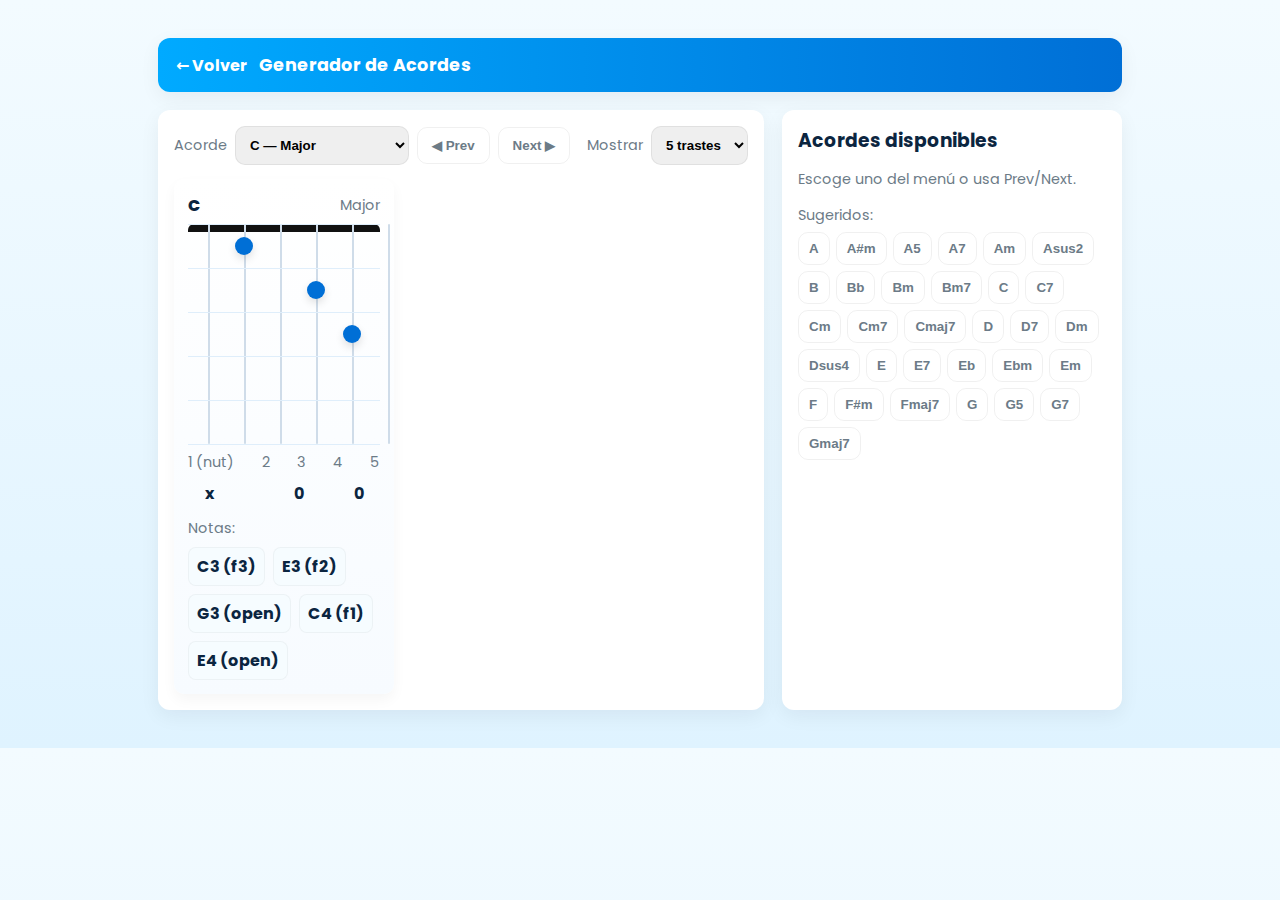
<file: acordes.html>
<!DOCTYPE html>
<html lang="es">
<head>
  <meta charset="utf-8" />
  <meta name="viewport" content="width=device-width,initial-scale=1" />
  <title>Generador de Acordes — NotaClave</title>
  <link href="https://fonts.googleapis.com/css2?family=Poppins:wght@400;600;700&display=swap" rel="stylesheet">
  <style>
    :root{
      --bg1:#f3fbff; --bg2:#dff3ff;
      --accent:#00aaff; --accent2:#006fd6;
      --card:#ffffff; --muted:#6c7b87;
      --dot:#0b2540; --dot-accent:#006fd6;
      --radius:12px; --shadow:0 6px 20px rgba(16,24,40,0.06);
      --fret-height:44px;
    }
    *{box-sizing:border-box}
    body{margin:0;font-family:'Poppins',system-ui,-apple-system,Segoe UI,Roboto,"Helvetica Neue",Arial;background:linear-gradient(180deg,var(--bg1),var(--bg2));color:#0b2540}
    .wrap{max-width:1000px;margin:20px auto;padding:18px}
    header{display:flex;align-items:center;justify-content:space-between;background:linear-gradient(90deg,var(--accent),var(--accent2));padding:14px 18px;border-radius:var(--radius);color:#fff;box-shadow:var(--shadow)}
    header a{color:#fff;text-decoration:none;font-weight:600}
    header h1{margin:0;font-size:1.1rem}
    main{display:grid;grid-template-columns:1fr 340px;gap:18px;margin-top:18px}
    @media(max-width:920px){main{grid-template-columns:1fr}}
    .panel{background:var(--card);padding:16px;border-radius:12px;box-shadow:var(--shadow)}
    .controls{display:flex;gap:8px;flex-wrap:wrap;align-items:center}
    select,input{padding:10px;border-radius:10px;border:1px solid rgba(0,0,0,0.06);font-weight:600}
    .btn{background:linear-gradient(90deg,var(--accent),var(--accent2));color:#fff;border:0;padding:10px 14px;border-radius:10px;cursor:pointer;font-weight:700}
    .btn.ghost{background:transparent;color:var(--muted);border:1px solid rgba(0,0,0,0.06)}
    .muted{color:var(--muted)}
    .diagram-wrap{display:flex;gap:20px;align-items:flex-start;flex-wrap:wrap}
    .diagram{
      position:relative;
      width:220px;
      padding:14px;
      border-radius:10px;
      background:linear-gradient(180deg,#fff,#f7fbff);
      box-shadow:0 6px 14px rgba(0,0,0,0.04);
    }
    .strings{
      position:relative;
      width:100%;
      height: calc(var(--fret-height) * 5); /* show 5 frets by default */
      display:block;
      margin-top:6px;
    }
    /* vertical string lines - we will draw 6 columns */
    .string-line{
      position:absolute;top:0;bottom:0;
      width:2px;background:#cfdce9;border-radius:2px;
      transform-origin:center;
    }
    /* fret horizontal lines */
    .fret-line{
      position:absolute;left:0;right:0;height:1px;background:#dfeefb;
    }
    .nut{
      position:absolute;left:0;right:0;height:8px;background:#111;top:0;border-top-left-radius:6px;border-top-right-radius:6px;
    }
    .fret-labels{display:flex;gap:8px;justify-content:space-between;margin-top:8px;font-size:0.9rem;color:var(--muted)}
    .marker{
      position:absolute;width:18px;height:18px;border-radius:50%;background:var(--dot-accent);display:flex;align-items:center;justify-content:center;color:#fff;font-weight:700;font-size:11px;
      transform:translate(-50%,-50%);
      box-shadow:0 4px 8px rgba(0,0,0,0.12);
    }
    .open-muted{
      display:flex;gap:12px;justify-content:center;margin-top:8px;font-weight:700;
    }
    .open-muted div{min-width:18px;text-align:center}
    .barre{
      position:absolute;height:18px;border-radius:12px;background:var(--dot-accent);left:0;right:0;transform:translateY(-50%);box-shadow:0 4px 8px rgba(0,0,0,0.12);
    }
    .meta{margin-top:12px;display:flex;flex-direction:column;gap:8px}
    .notes{display:flex;gap:8px;flex-wrap:wrap}
    .note-pill{background:#f6fcff;border:1px solid rgba(0,0,0,0.04);padding:6px 8px;border-radius:8px;font-weight:700}
    .chooser{display:flex;gap:8px;align-items:center;flex-wrap:wrap}
    .small{font-size:0.9rem;color:var(--muted)}
    /* small helpers */
    .inline{display:inline-block}
  </style>
</head>
<body>
  <div class="wrap">
    <header>
      <div style="display:flex;gap:12px;align-items:center">
        <a href="herramientas.html" title="Volver" style="color:inherit;text-decoration:none;font-weight:700;display:inline-flex;align-items:center;gap:8px">
          ← Volver
        </a>
        <h1>Generador de Acordes</h1>
      </div>
    </header>

    <main>
      <section class="panel" aria-label="Generador de acordes">
        <div style="display:flex;justify-content:space-between;align-items:center;gap:12px">
          <div class="chooser">
            <label for="chordSelect" class="small">Acorde</label>
            <select id="chordSelect" aria-label="Seleccionar acorde"></select>
            <button id="prevBtn" class="btn ghost">◀ Prev</button>
            <button id="nextBtn" class="btn ghost">Next ▶</button>
          </div>

          <div class="controls">
            <label class="small muted">Mostrar</label>
            <select id="showFrets" title="Número de trastes a mostrar">
              <option value="5">5 trastes</option>
              <option value="6">6 trastes</option>
              <option value="7">7 trastes</option>
            </select>
          </div>
        </div>

        <div class="diagram-wrap" style="margin-top:14px">
          <div class="diagram" id="diagram" role="img" aria-label="Diagrama de acorde">
            <div style="display:flex;justify-content:space-between;align-items:center">
              <div style="font-weight:800" id="chordTitle">—</div>
              <div class="small" id="chordType">—</div>
            </div>

            <div class="strings" id="stringsArea" style="--fret-height:44px"></div>

            <div class="fret-labels" id="fretLabels"></div>

            <div class="open-muted" id="openMuted"></div>
            <div class="meta">
              <div class="small">Notas:</div>
              <div class="notes" id="notesList"></div>
            </div>
          </div>
        </div>
      </section>

      <aside class="panel" aria-label="Lista de acordes">
        <h3 style="margin:0 0 8px 0">Acordes disponibles</h3>
        <p class="small muted">Escoge uno del menú o usa Prev/Next.</p>
        <div style="margin-top:12px;display:flex;flex-direction:column;gap:6px;max-height:60vh;overflow:auto">
          <div class="small muted">Sugeridos:</div>
          <div id="chordList" style="display:flex;flex-wrap:wrap;gap:6px"></div>
        </div>
      </aside>
    </main>
  </div>

  <script>
    /***********************************************************************
     * Generador de acordes con diagramas precisos (EADGBE)
     *
     * Notación de acordes:
     * cada acorde se define como lista de 6 entradas (strings 6 -> 1),
     * cada entrada: 'x' = mudo, '0' = al aire, 'n' (n>=1) = traste n.
     *
     * Ejemplo C: ['x','3','2','0','1','0']  (E A D G B e)
     ************************************************************************/

    const CHORDS = {
      // majors
      "C": { pos:['x','3','2','0','1','0'], type:'Major' },
      "G": { pos:['3','2','0','0','0','3'], type:'Major' },
      "D": { pos:['x','x','0','2','3','2'], type:'Major' },
      "A": { pos:['x','0','2','2','2','0'], type:'Major' },
      "E": { pos:['0','2','2','1','0','0'], type:'Major' },
      "F": { pos:['1','3','3','2','1','1'], type:'Major (barre)' },
      "B": { pos:['x','2','4','4','4','2'], type:'Major (barre)' },

      // minors
      "Am": { pos:['x','0','2','2','1','0'], type:'Minor' },
      "Em": { pos:['0','2','2','0','0','0'], type:'Minor' },
      "Dm": { pos:['x','x','0','2','3','1'], type:'Minor' },
      "Cm": { pos:['x','3','5','5','4','3'], type:'Minor (barre)' },
      "Bm": { pos:['x','2','4','4','3','2'], type:'Minor (barre)' },

      // sevenths / maj7
      "G7": { pos:['3','2','0','0','0','1'], type:'7' },
      "D7": { pos:['x','x','0','2','1','2'], type:'7' },
      "E7": { pos:['0','2','0','1','0','0'], type:'7' },
      "A7": { pos:['x','0','2','0','2','0'], type:'7' },
      "Cmaj7": { pos:['x','3','2','0','0','0'], type:'Maj7' },
      "Bm7": { pos:['x','2','0','2','2','0'], type:'m7' },

      // sus / add
      "Dsus4": { pos:['x','x','0','2','3','3'], type:'sus4' },
      "Asus2": { pos:['x','0','2','2','0','0'], type:'sus2' },

      // other useful chords
      "C7": { pos:['x','3','2','3','1','0'], type:'7' },
      "Gmaj7": { pos:['3','2','0','0','0','2'], type:'Maj7' },
      "Fmaj7": { pos:['1','3','2','2','1','0'], type:'Maj7' },
      "Bb": { pos:['x','1','3','3','3','1'], type:'Major (barre)' },
      "Eb": { pos:['x','6','8','8','8','6'], type:'Major (barre)' },
      "Cm7": { pos:['x','3','5','3','4','3'], type:'m7 (barre)' },
      "A#m": { pos:['x','1','3','3','2','1'], type:'Minor (barre)' },
      "F#m": { pos:['2','4','4','2','2','2'], type:'Minor (barre)' },
      "Ebm": { pos:['x','6','8','8','7','6'], type:'Minor (barre)' },

      // Power chords (as examples)
      "G5": { pos:['3','5','5','x','x','x'], type:'5' },
      "A5": { pos:['x','0','2','2','x','x'], type:'5' },

      // Add more as needed...
    };

    // Build chord select & list
    const chordSelect = document.getElementById('chordSelect');
    const chordList = document.getElementById('chordList');

    const chordNames = Object.keys(CHORDS).sort((a,b)=>a.localeCompare(b));

    chordNames.forEach(name=>{
      const opt = document.createElement('option');
      opt.value = name;
      opt.textContent = name + ' — ' + CHORDS[name].type;
      chordSelect.appendChild(opt);

      // list button
      const btn = document.createElement('button');
      btn.className = 'btn ghost';
      btn.textContent = name;
      btn.style.padding = '8px 10px';
      btn.onclick = ()=> {
        chordSelect.value = name;
        renderChord(name);
      };
      chordList.appendChild(btn);
    });

    // UI elements
    const stringsArea = document.getElementById('stringsArea');
    const chordTitle = document.getElementById('chordTitle');
    const chordType = document.getElementById('chordType');
    const openMuted = document.getElementById('openMuted');
    const notesList = document.getElementById('notesList');
    const fretLabels = document.getElementById('fretLabels');
    const showFrets = document.getElementById('showFrets');

    const prevBtn = document.getElementById('prevBtn');
    const nextBtn = document.getElementById('nextBtn');

    let currentIndex = chordNames.indexOf('C') >= 0 ? chordNames.indexOf('C') : 0;
    chordSelect.selectedIndex = currentIndex;

    // helper to compute note names (simple mapping by semitone)
    const NOTE_NAMES = ['C','C#','D','D#','E','F','F#','G','G#','A','A#','B'];
    // reference: E2 = 82.4069 Hz is MIDI 40, A4=440 is 69 -> we'll use semitone math.
    function freqToNoteName(freq){
      if (!freq || freq <= 0) return '';
      const noteNum = 12 * (Math.log(freq / 440) / Math.log(2)) + 69;
      const rounded = Math.round(noteNum);
      const noteIndex = (rounded % 12 + 12) % 12;
      const octave = Math.floor(rounded/12) - 1;
      return NOTE_NAMES[noteIndex] + octave;
    }

    // convert string number and fret to frequency (approx) for listing notes
    // standard tuning freqs:
    const STRING_FREQ = [82.4069,110.0000,146.8324,196.0000,246.9417,329.6276]; // E2..E4 (6->1)
    function freqAtFret(stringIndex, fret){
      // stringIndex 0..5 -> 6..1; fret integer
      return STRING_FREQ[stringIndex] * Math.pow(2, fret/12);
    }

    // draw diagram for a chord (name)
    function renderChord(name){
      const data = CHORDS[name];
      if (!data) return;
      chordTitle.textContent = name;
      chordType.textContent = data.type || '';
      chordSelect.value = name;
      currentIndex = chordNames.indexOf(name);

      // positions (strings 6..1)
      const pos = data.pos.slice(); // copy
      // calculate min and max frets used (excluding 'x' and '0')
      const fretsNum = pos.map(p => (p==='x'||p==='0')? null: Number(p));
      const usedFrets = fretsNum.filter(n=>n!==null);
      let minF = usedFrets.length? Math.min(...usedFrets): 1;
      let maxF = usedFrets.length? Math.max(...usedFrets): 1;

      // prefer showing from fret 1; if minF > 1 and maxF - minF < 4 show minF..minF+4
      let showCount = Number(showFrets.value) || 5;
      let startFret = 1;
      if (minF > 1){
        startFret = minF;
      }
      // adjust so that we always show showCount frets and include maxF
      if (maxF > startFret + showCount - 1){
        startFret = Math.max(1, maxF - showCount + 1);
      }
      const endFret = startFret + showCount - 1;

      // draw strings area: clear
      stringsArea.innerHTML = '';
      // dimensions
      const width = 220;
      const stringCount = 6;
      const leftPad = 20;
      const rightPad = 20;
      const usableWidth = width - leftPad - rightPad;
      const gap = usableWidth / (stringCount - 1);

      // set number of frets area height
      const fretHeight = parseInt(getComputedStyle(stringsArea).getPropertyValue('--fret-height')) || 44;
      const totalHeight = fretHeight * showCount;
      stringsArea.style.height = totalHeight + 'px';

      // draw nut (if startFret==1)
      if (startFret === 1){
        const nut = document.createElement('div');
        nut.className = 'nut';
        nut.style.top = '0px';
        stringsArea.appendChild(nut);
      }

      // draw vertical strings
      for (let s = 0; s < stringCount; s++){
        const x = leftPad + (stringCount - 1 - s) * gap; // reverse so string6 left, string1 right
        const el = document.createElement('div');
        el.className = 'string-line';
        el.style.left = x + 'px';
        stringsArea.appendChild(el);
      }

      // draw frets
      for (let f = 0; f <= showCount; f++){
        const y = f * fretHeight;
        const line = document.createElement('div');
        line.className = 'fret-line';
        line.style.top = y + 'px';
        stringsArea.appendChild(line);
      }

      // draw fret labels (small numbers: show start fret..end fret)
      fretLabels.innerHTML = '';
      for (let f = startFret; f <= endFret; f++){
        const span = document.createElement('div');
        span.textContent = f === 1 ? (startFret === 1 ? '1 (nut)' : '1') : f;
        // distribute labels evenly under strings area
        fretLabels.appendChild(span);
      }

      // open / muted indicators above nut
      openMuted.innerHTML = '';
      for (let s = 0; s < stringCount; s++){
        const idx = s; // stringIndex 0 = low E
        const p = pos[s];
        const div = document.createElement('div');
        div.style.minWidth = '18px';
        div.style.textAlign = 'center';
        div.style.fontWeight = '700';
        if (p === 'x') div.textContent = 'x';
        else if (p === '0') div.textContent = '0';
        else div.textContent = '';
        openMuted.appendChild(div);
      }

      // place markers (dots) and detect barres
      // Map string positions into objects for later barre detection
      // each entry: {stringIndex (0..5 low->high), fretNumber or null}
      const placements = [];
      for (let s = 0; s < stringCount; s++){
        const p = pos[s];
        let fret = null;
        if (p !== 'x' && p !== '0') fret = Number(p);
        placements.push({stringIndex: s, fret});
      }

      // barre detection: find contiguous runs (by adjacent string indexes) with same fret>0 length>=2
      const barreRuns = []; // {fret, startIndex, endIndex}
      for (let i = 0; i < placements.length; ){
        if (placements[i].fret){
          const fVal = placements[i].fret;
          let j = i+1;
          while (j < placements.length && placements[j].fret === fVal) j++;
          const runLen = j - i;
          if (runLen >= 2){
            // add run range i..j-1
            barreRuns.push({fret: fVal, startIndex: i, endIndex: j-1});
          }
          i = j;
        } else {
          i++;
        }
      }

      // but we must only draw barres that are contiguous across adjacent strings physically (strings are ordered 6..1),
      // and ensure we draw highest priority barre (lowest fret position if overlaps)
      // We'll filter barreRuns to include only those where all strings in the run have that fret.
      // (already true by construction)

      // Now draw individual markers for strings with fret within visible range
      placements.forEach(pl => {
        if (pl.fret === null) return;
        const fret = pl.fret;
        // only draw if visible (startFret..endFret)
        if (fret < startFret || fret > endFret) return;
        const fretIndex = fret - startFret + 1; // 1..showCount
        const y = (fretIndex - 0.5) * fretHeight;
        // compute x coordinate
        const s = pl.stringIndex;
        const x = leftPad + (stringCount - 1 - s) * gap;
        const marker = document.createElement('div');
        marker.className = 'marker';
        marker.style.left = x + 'px';
        marker.style.top = y + 'px';
        // small label with fret number if high fret (optional)
        marker.title = `Traste ${fret} - cuerda ${6 - s}`;
        stringsArea.appendChild(marker);
      });

      // Draw barre rectangles for detected runs that are visible (and longer than 1)
      // Map string index to x coordinate and compute left-right for a run.
      barreRuns.forEach(run => {
        const f = run.fret;
        if (f < startFret || f > endFret) return;
        const fretIndex = f - startFret + 1;
        const y = (fretIndex - 0.5) * fretHeight;
        const sStart = run.startIndex;
        const sEnd = run.endIndex;
        const xStart = leftPad + (stringCount - 1 - sStart) * gap;
        const xEnd = leftPad + (stringCount - 1 - sEnd) * gap;
        const barre = document.createElement('div');
        barre.className = 'barre';
        // left and right positions - subtract half marker width so barre sits nicely
        const left = Math.min(xStart, xEnd) - 12;
        const right = Math.max(xStart, xEnd) + 12;
        barre.style.left = left + 'px';
        barre.style.width = (right - left) + 'px';
        barre.style.top = y + 'px';
        stringsArea.appendChild(barre);
      });

      // show open/muted per string more clearly (above nut area)
      // display from low E to high e
      openMuted.innerHTML = '';
      for (let s = 0; s < placements.length; s++){
        const p = pos[s];
        const d = document.createElement('div');
        d.textContent = (p === 'x' ? 'x' : (p === '0' ? '0' : ''));
        d.className = 'inline';
        openMuted.appendChild(d);
      }

      // Notes listing (approximate)
      notesList.innerHTML = '';
      for (let s = 0; s < placements.length; s++){
        const p = pos[s];
        if (p === 'x') continue;
        if (p === '0'){
          // open string note
          const noteName = freqToNoteName(STRING_FREQ[s]);
          const pill = document.createElement('div'); pill.className='note-pill'; pill.textContent = noteName + ' (open)';
          notesList.appendChild(pill);
        } else {
          const fret = Number(p);
          const freq = freqAtFret(s, fret);
          const noteName = freqToNoteName(freq);
          const pill = document.createElement('div'); pill.className='note-pill'; pill.textContent = noteName + ' (f' + fret +')';
          notesList.appendChild(pill);
        }
      }

      // highlight open strings or muted text is already above.

      // Update URL hash for direct linking
      location.hash = name;
    } // renderChord

    // Prev/Next handlers
    prevBtn.addEventListener('click', ()=>{
      currentIndex = (currentIndex - 1 + chordNames.length) % chordNames.length;
      const name = chordNames[currentIndex];
      chordSelect.value = name;
      renderChord(name);
    });
    nextBtn.addEventListener('click', ()=>{
      currentIndex = (currentIndex + 1) % chordNames.length;
      const name = chordNames[currentIndex];
      chordSelect.value = name;
      renderChord(name);
    });

    chordSelect.addEventListener('change', (e)=>{
      const name = e.target.value;
      renderChord(name);
    });

    showFrets.addEventListener('change', ()=> {
      // re-render current chord with new fret count
      renderChord(chordSelect.value || chordNames[currentIndex]);
    });

    // Load chord from URL hash if present
    function initFromHash(){
      const h = location.hash.replace('#','');
      if (h && CHORDS[h]) {
        chordSelect.value = h;
        currentIndex = chordNames.indexOf(h);
        renderChord(h);
        return;
      }
      // else default to C
      const def = chordNames.includes('C') ? 'C' : chordNames[0];
      chordSelect.value = def;
      currentIndex = chordNames.indexOf(def);
      renderChord(def);
    }

    initFromHash();

    // keyboard shortcuts
    window.addEventListener('keydown', (e)=>{
      if (e.key === 'ArrowLeft') prevBtn.click();
      if (e.key === 'ArrowRight') nextBtn.click();
      if (e.key === '+' || e.key === '=') {
        showFrets.value = Math.min(7, Number(showFrets.value) + 1);
        renderChord(chordSelect.value);
      }
      if (e.key === '-') {
        showFrets.value = Math.max(4, Number(showFrets.value) - 1);
        renderChord(chordSelect.value);
      }
    });

    // small touch: ensure rendering on resize so positions remain correct
    window.addEventListener('resize', ()=> {
      renderChord(chordSelect.value || chordNames[currentIndex]);
    });

    // accessible focus: clicking list button focuses select
    chordList.querySelectorAll('button').forEach(b=>b.addEventListener('keydown', (e)=>{ if (e.key === 'Enter') b.click(); }));

  </script>
</body>
</html>
</file>
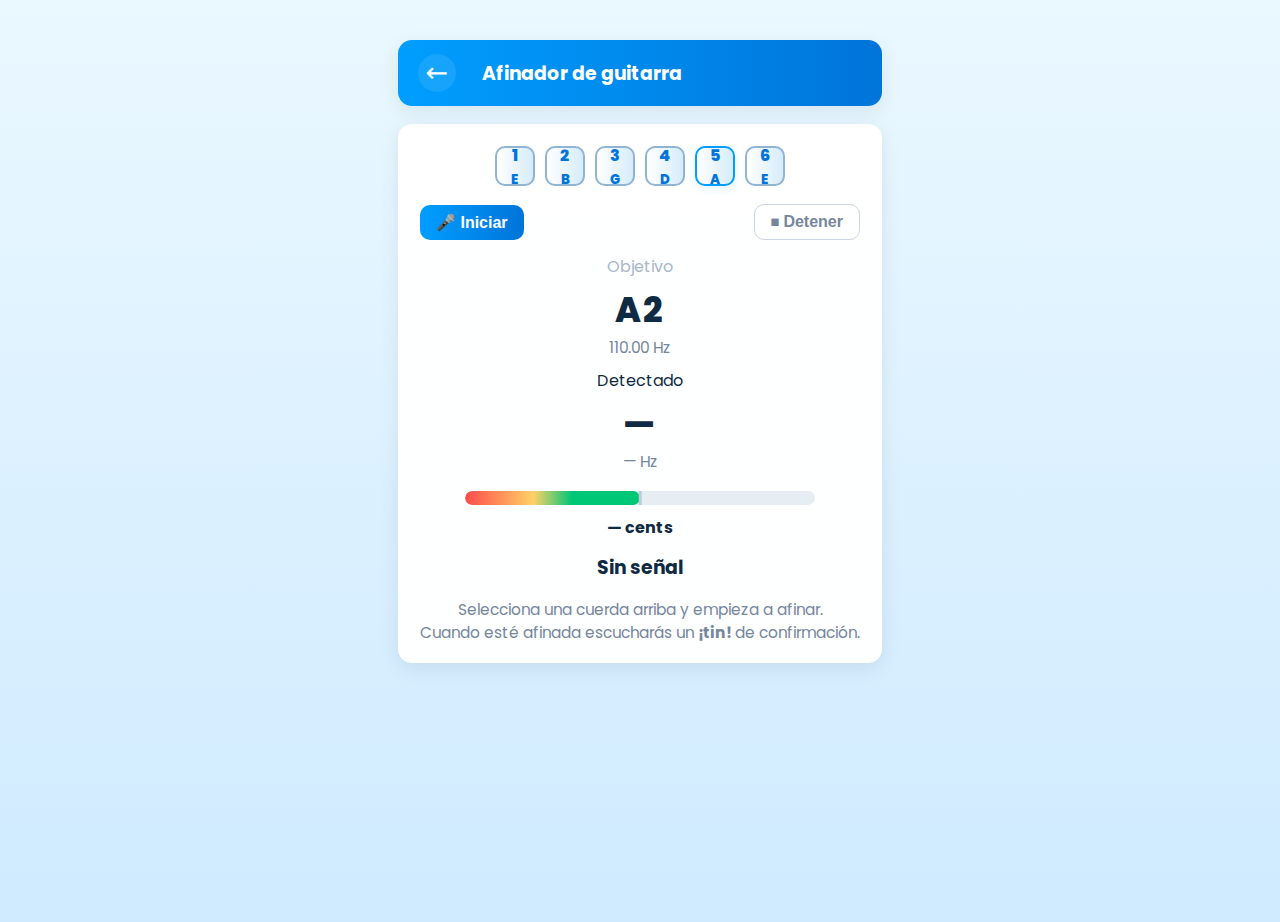
<file: afinador.html>
<!DOCTYPE html>
<html lang="es">
<head>
  <meta charset="utf-8" />
  <meta name="viewport" content="width=device-width,initial-scale=1" />
  <title>Afinador — NotaClave</title>
  <link href="https://fonts.googleapis.com/css2?family=Poppins:wght@400;600;700&display=swap" rel="stylesheet">
  <style>
    :root{
      --fondo1:#eaf8ff; --fondo2:#cfeaff;
      --azul:#009eff; --azulOscuro:#0074d9;
      --verde:#00c776; --rojo:#ff4b4b; --amarillo:#ffd166;
      --blanco:rgba(255,255,255,0.97); --muted:#75869d;
      --radio:14px; --sombra: 0 6px 20px rgba(16,24,40,0.08);
    }
    *{box-sizing:border-box;margin:0;padding:0}
    body{min-height:100vh;font-family:'Poppins',system-ui;background:linear-gradient(180deg,var(--fondo1),var(--fondo2));color:#102a43}
    .wrap{max-width:520px;margin:22px auto 0 auto;padding:18px;}
    header{
      display:flex; align-items:center; gap:12px;
      background:linear-gradient(90deg,var(--azul),var(--azulOscuro));
      color:#fff; padding:14px 20px; border-radius:var(--radio); box-shadow:var(--sombra);
      position:relative; margin-bottom:18px;
    }
    .back-btn{font-size:1.7rem; margin-right:14px; color:#fff; text-decoration:none;
      background:rgba(255,255,255,0.09); border:none; border-radius:50%; width:38px;height:38px;display:flex;align-items:center;justify-content:center; transition:background .15s;}
    .back-btn:hover{background:rgba(255,255,255,0.19);}
    header h1{font-size:1.18rem;font-weight:700;margin:0;flex:1;}

    .strings-bar {display:flex;gap:10px;justify-content:center;margin: 0 0 18px 0;}
    .string-btn{
      width:40px;height:40px;background:linear-gradient(90deg,#fff,#d6ecfa);
      border:2px solid #90b4d4;border-radius:10px;font-weight:800;
      color:var(--azulOscuro);font-size:1rem;display:flex;flex-direction:column;
      align-items:center;justify-content:center;gap:2px;cursor:pointer;transition:box-shadow .18s, border .18s;font-family:inherit;
    }
    .string-btn.selected {border:2.5px solid var(--azul);box-shadow:0 3px 10px #70c0ff33;}

    .main-card{background:var(--blanco);border-radius:var(--radio);padding:22px 22px 19px;box-shadow:var(--sombra);}
    .controls{display:flex;justify-content:space-between;align-items:center;margin-bottom:14px;}
    .btn{background:linear-gradient(90deg,var(--azul),var(--azulOscuro));color:#fff;font-weight:700;padding:8px 16px;border:none;border-radius:10px;cursor:pointer;
      transition:background .16s; font-size:1rem;}
    .btn.ghost{background:transparent;color:var(--muted);border:1.4px solid #cbd5e1;}
    .btn:hover{opacity:0.92;}
    .note-big{font-size:2.15rem;font-weight:800;margin-top:6px;letter-spacing:2px;}
    .freq{color:var(--muted); font-size:0.97rem;}
    .tuner{text-align:center;}

    .gauge{width:94%;max-width:350px;height:14px;margin:18px auto 0; border-radius:12px;background:#e6edf3;position:relative;overflow:hidden}
    .gauge .mark{position:absolute;left:50%;top:-10px;width:2.5px;height:38px;background:#bcccdc;transform:translateX(-50%);border-radius:2px;z-index:2;}
    .bar{position:absolute;z-index:1;height:100%;left:0;top:0;
      background:linear-gradient(90deg,var(--rojo),var(--amarillo) 39%,var(--verde) 61%);
      border-radius:12px;width:50%;transition:width 0.11s linear;}
    .cents{font-weight:700;margin-top:10px;}
    .status{margin-top:13px;font-weight:700; font-size:1.18rem; min-height:28px;}
    .hint{color:var(--muted);font-size:0.96rem;text-align:center;margin-top:16px;}
    @media(max-width:650px){
      .wrap{padding:4px;}
      .main-card{padding:11px 5vw 13px;}
      .gauge{width:100%;}
      .controls{flex-direction:column;gap:11px;}
      .status{font-size:1.09rem;}
      .strings-bar{margin-bottom:12px;}
    }
  </style>
</head>
<body>
  <div class="wrap">
    <header>
      <a href="herramientas.html" class="back-btn" aria-label="Volver">←</a>
      <h1>Afinador de guitarra</h1>
    </header>
    <div class="main-card">
      <div class="strings-bar" id="stringsBar">
        <button class="string-btn" data-note="E4" data-freq="329.63"><span>1</span><small>E</small></button>
        <button class="string-btn" data-note="B3" data-freq="246.94"><span>2</span><small>B</small></button>
        <button class="string-btn" data-note="G3" data-freq="196.00"><span>3</span><small>G</small></button>
        <button class="string-btn" data-note="D3" data-freq="146.83"><span>4</span><small>D</small></button>
        <button class="string-btn selected" data-note="A2" data-freq="110.00"><span>5</span><small>A</small></button>
        <button class="string-btn" data-note="E2" data-freq="82.41"><span>6</span><small>E</small></button>
      </div>
      <div class="controls">
        <button id="startBtn" class="btn">🎤 Iniciar</button>
        <button id="stopBtn" class="btn ghost">⏹ Detener</button>
      </div>
      <section class="tuner">
        <div style="color:#a8b7c9;">Objetivo</div>
        <div id="targetLabel" class="note-big">A2</div>
        <div id="targetFreq" class="freq">110.00 Hz</div>
        <div style="height:9px;"></div>
        <div>Detectado</div>
        <div id="detectedNote" class="note-big">—</div>
        <div id="detectedFreq" class="freq">— Hz</div>
        <div class="gauge">
          <div class="mark"></div>
          <div id="gaugeBar" class="bar"></div>
        </div>
        <div id="centsText" class="cents">— cents</div>
        <div id="tuneStatus" class="status">Sin señal</div>
        <div class="hint">Selecciona una cuerda arriba y empieza a afinar.<br>
          Cuando esté afinada escucharás un <b>¡tin!</b> de confirmación.</div>
      </section>
    </div>
  </div>
  <audio id="tinSound" src="https://cdn.pixabay.com/audio/2022/03/15/audio_115b9d5c48.mp3"></audio>
  <script>
    // Botones de cuerdas arriba
    const stringBtns = Array.from(document.querySelectorAll('.string-btn'));
    let currentTarget = {note:"A2",freq:110.00};
    function setTarget(note,freq){
      currentTarget = {note, freq};
      document.getElementById('targetLabel').textContent=note;
      document.getElementById('targetFreq').textContent=freq.toFixed(2) + ' Hz';
    }
    stringBtns.forEach(btn=>{
      btn.addEventListener('click',()=>{
        stringBtns.forEach(x=>x.classList.remove('selected'));
        btn.classList.add('selected');
        setTarget(btn.dataset.note, parseFloat(btn.dataset.freq));
      });
    });

    // Sonido de "tin" cuando afina
    const tinSound = document.getElementById('tinSound');
    let lastTin=0;

    // Afinador funcional
    const startBtn = document.getElementById('startBtn');
    const stopBtn = document.getElementById('stopBtn');
    const detectedNote = document.getElementById('detectedNote');
    const detectedFreq = document.getElementById('detectedFreq');
    const gaugeBar = document.getElementById('gaugeBar');
    const centsText = document.getElementById('centsText');
    const tuneStatus = document.getElementById('tuneStatus');

    let audioCtx, analyser, micSource, stream, buffer, raf;
    let lastStatus = "";
    let lastTimeTin= 0;

    async function startMic(){
      try{
        stream = await navigator.mediaDevices.getUserMedia({audio:true});
        audioCtx = new (window.AudioContext||window.webkitAudioContext)();
        micSource = audioCtx.createMediaStreamSource(stream);
        analyser = audioCtx.createAnalyser();
        analyser.fftSize=2048;
        buffer=new Float32Array(analyser.fftSize);
        micSource.connect(analyser);
        update();
      }catch(e){alert("Activa el micrófono en tu navegador :)");}
    }

    function stopMic(){
      if(raf)cancelAnimationFrame(raf);
      if(stream)stream.getTracks().forEach(t=>t.stop());
      tuneStatus.textContent = "Detenido"; tuneStatus.style.color="var(--muted)";
      gaugeBar.style.width="50%";
      detectedNote.textContent="—"; detectedFreq.textContent="— Hz"; centsText.textContent="— cents";
    }

    function update(){
      analyser.getFloatTimeDomainData(buffer);
      const pitch = autoCorrelate(buffer,audioCtx.sampleRate);
      if(pitch>0){
        detectedFreq.textContent=pitch.toFixed(2)+" Hz";
        detectedNote.textContent=freqToNoteName(pitch);
        const cents=1200*Math.log2(pitch/currentTarget.freq);
        centsText.textContent=(cents>0?"+":"")+Math.round(cents)+" cents";
        const pct=50+(Math.max(-100,Math.min(100,cents))/200)*100;
        gaugeBar.style.width=pct+"%";

        if(Math.abs(cents)<=5){
          tuneStatus.textContent="¡Afinada! ✓";
          tuneStatus.style.color="var(--verde)";
          // Emite "tin" (sin spam: máx 1 vez cada 1.3s)
          if(Date.now()-lastTimeTin>1300){ tinSound.currentTime=0; tinSound.play(); lastTimeTin=Date.now();}
        }
        else if(Math.abs(cents)<=15){
          tuneStatus.textContent="Casi ✓";
          tuneStatus.style.color="var(--amarillo)";
        }
        else{
          tuneStatus.textContent="Desafinado ✗";
          tuneStatus.style.color="var(--rojo)";
        }
      }else{
        detectedNote.textContent="—"; detectedFreq.textContent="— Hz"; centsText.textContent="— cents";
        tuneStatus.textContent="Sin señal";
        tuneStatus.style.color="var(--muted)";
        gaugeBar.style.width="50%";
      }
      raf=requestAnimationFrame(update);
    }

    // Utilidad: apretar 'm' inicia, 's' detiene.
    window.addEventListener('keydown',e=>{
      if(e.key.toLowerCase()==='m')startMic();
      if(e.key.toLowerCase()==='s')stopMic();
    });

    // Pitch detection: autocorrelación simple.
    function autoCorrelate(buf,sr){
      let SIZE=buf.length, rms=0; for(let i=0;i<SIZE;i++)rms+=buf[i]*buf[i];
      rms=Math.sqrt(rms/SIZE); if(rms<0.01)return -1;
      let r1=0,r2=SIZE-1,th=0.2;
      while(r1<SIZE/2 && Math.abs(buf[r1])<th)r1++;
      while(r2>SIZE/2 && Math.abs(buf[r2])<th)r2--;
      buf=buf.slice(r1,r2); SIZE=buf.length;
      const c=new Array(SIZE).fill(0);
      for(let i=0;i<SIZE;i++)for(let j=0;j<SIZE-i;j++)c[i]+=buf[j]*buf[j+i];
      let d=0;while(c[d]>c[d+1])d++;
      let maxval=-1,maxpos=-1; for(let i=d;i<SIZE;i++)if(c[i]>maxval){maxval=c[i];maxpos=i;}
      let a=(c[maxpos-1]+c[maxpos+1]-2*c[maxpos])/2;
      let b=(c[maxpos+1]-c[maxpos-1])/2;
      return sr/(maxpos-(b/(2*a)));
    }

    // Nota a partir de frecuencia
    const NOTE_NAMES = ['C','C#','D','D#','E','F','F#','G','G#','A','A#','B'];
    function freqToNoteName(freq){
      if(!freq||freq<=0)return '—';
      const noteNum=12*(Math.log(freq/440)/Math.log(2))+69;
      const rounded=Math.round(noteNum);
      const noteIndex=(rounded%12+12)%12;
      const octave=Math.floor(rounded/12)-1;
      return NOTE_NAMES[noteIndex]+octave;
    }

    // Inicializa estado UI
    setTarget(currentTarget.note,currentTarget.freq);
    startBtn.onclick=startMic;
    stopBtn.onclick=stopMic;
  </script>
</body>
</html>
</file>
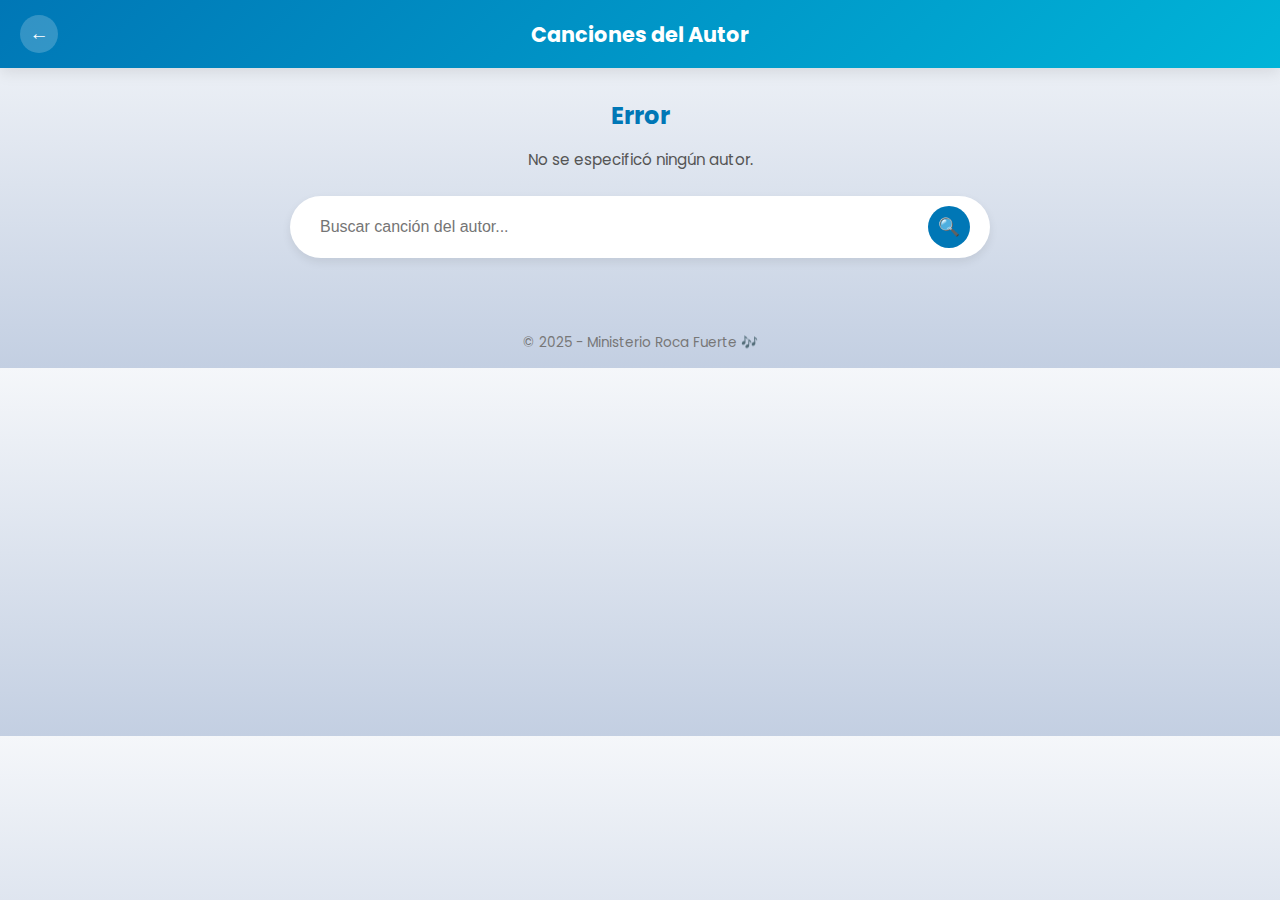
<file: autores.html>
<!DOCTYPE html>
<html lang="es">
<head>
  <meta charset="UTF-8" />
  <meta name="viewport" content="width=device-width,initial-scale=1" />
  <title>Canciones del Autor</title>
  <link href="https://fonts.googleapis.com/css2?family=Poppins:wght@400;600&display=swap" rel="stylesheet" />
  <style>
    * { box-sizing: border-box; }
    body {
      font-family: 'Poppins', sans-serif;
      background: linear-gradient(180deg, #f5f7fa, #c3cfe2);
      margin: 0;
      color: #333;
      transition: 0.3s;
    }

    header {
      background: linear-gradient(135deg, #0077b6, #00b4d8);
      padding: 15px 20px;
      display: flex;
      align-items: center;
      justify-content: space-between;
      position: sticky;
      top: 0;
      z-index: 50;
      box-shadow: 0 4px 15px rgba(0,0,0,0.1);
      color: white;
    }

    header h1 {
      font-size: 1.3rem;
      margin: 0;
    }

    #backBtn {
      background: rgba(255,255,255,0.2);
      border: none;
      color: white;
      border-radius: 50%;
      width: 38px;
      height: 38px;
      cursor: pointer;
      font-size: 1.2rem;
      transition: 0.3s;
    }
    #backBtn:hover {
      background: rgba(255,255,255,0.35);
      transform: scale(1.1);
    }

    .author-info {
      text-align: center;
      margin: 30px 15px 10px;
    }
    .author-info h2 {
      color: #0077b6;
      margin-bottom: 5px;
    }
    .author-info p {
      color: #555;
      font-size: 0.95rem;
    }

    .search-container {
      max-width: 700px;
      margin: 25px auto 10px;
      display: flex;
      align-items: center;
      background: #fff;
      border-radius: 50px;
      padding: 10px 20px;
      box-shadow: 0 4px 10px rgba(0,0,0,0.08);
    }
    .search-container input {
      flex: 1;
      border: none;
      outline: none;
      font-size: 1rem;
      padding: 10px;
      border-radius: 50px;
    }
    .search-container button {
      background: #0077b6;
      border: none;
      color: white;
      border-radius: 50%;
      width: 42px;
      height: 42px;
      cursor: pointer;
      transition: 0.3s;
      font-size: 1.1rem;
    }
    .search-container button:hover { background: #005f8e; }

    .song-list {
      max-width: 750px;
      margin: 20px auto 40px;
      padding: 0 15px;
      display: grid;
      grid-template-columns: 1fr;
      gap: 15px;
    }

    .song-card {
      background: #fff;
      border-radius: 15px;
      padding: 18px 20px;
      box-shadow: 0 3px 12px rgba(0,0,0,0.08);
      cursor: pointer;
      transition: 0.25s ease;
    }
    .song-card:hover {
      transform: translateY(-3px);
      box-shadow: 0 6px 20px rgba(0,0,0,0.1);
      background: #f8fcff;
    }

    .song-title {
      color: #0077b6;
      font-weight: 600;
      font-size: 1.05rem;
    }
    .song-tone {
      color: #555;
      font-size: 0.9rem;
      margin-top: 4px;
    }

    footer {
      text-align: center;
      padding: 15px;
      color: #777;
      font-size: 0.85rem;
    }

    @media (max-width: 600px) {
      header h1 { font-size: 1.1rem; }
      .song-card { padding: 15px; }
    }
  </style>
</head>
<body>

<header>
  <button id="backBtn" title="Volver">←</button>
  <h1 id="pageTitle">Canciones del Autor</h1>
  <div style="width:38px;"></div>
</header>

<section class="author-info" id="authorInfo">
  <h2>Cargando...</h2>
  <p>Por favor espera un momento.</p>
</section>

<div class="search-container">
  <input type="text" id="searchInput" placeholder="Buscar canción del autor...">
  <button id="searchBtn">🔍</button>
</div>

<section class="song-list" id="songList"></section>

<footer>© 2025 - Ministerio Roca Fuerte 🎶</footer>

<script>
let authorSongs = [];

async function loadAuthorSongs() {
  const params = new URLSearchParams(window.location.search);
  const author = params.get("autor");
  const authorInfo = document.getElementById("authorInfo");
  const songList = document.getElementById("songList");
  const pageTitle = document.getElementById("pageTitle");

  if (!author) {
    authorInfo.innerHTML = "<h2>Error</h2><p>No se especificó ningún autor.</p>";
    return;
  }

  try {
    const res = await fetch("songs.json");
    const songs = await res.json();

    authorSongs = songs.filter(s => s.autor && s.autor.toLowerCase() === author.toLowerCase());

    if (!authorSongs.length) {
      authorInfo.innerHTML = `<h2>${author}</h2><p>No se encontraron canciones registradas.</p>`;
      return;
    }

    pageTitle.textContent = author;
    authorInfo.innerHTML = `
      <h2>${author}</h2>
      <p>${authorSongs.length} canciones encontradas</p>
    `;

    displaySongs(authorSongs);
  } catch (err) {
    authorInfo.innerHTML = `<h2>Error</h2><p>No se pudo cargar la información del autor.</p>`;
    console.error(err);
  }
}

function displaySongs(list) {
  const songList = document.getElementById("songList");
  songList.innerHTML = "";
  list.forEach(s => {
    const div = document.createElement("div");
    div.className = "song-card";
    div.innerHTML = `
      <div class="song-title">${s.title}</div>
      <div class="song-tone">Tono: ${s.tone || "N/A"}</div>
    `;
    div.addEventListener("click", () => {
      window.location.href = `song.html?id=${s.id}`;
    });
    songList.appendChild(div);
  });
}

// 🔍 Buscar dentro del autor
document.getElementById("searchBtn").addEventListener("click", filterSongs);
document.getElementById("searchInput").addEventListener("input", filterSongs);

function filterSongs() {
  const q = document.getElementById("searchInput").value.toLowerCase().trim();
  if (!q) {
    displaySongs(authorSongs);
    return;
  }
  const filtered = authorSongs.filter(s =>
    s.title.toLowerCase().includes(q) ||
    (s.tone && s.tone.toLowerCase().includes(q))
  );
  displaySongs(filtered);
}

document.getElementById("backBtn").addEventListener("click", () => {
  window.history.back();
});

loadAuthorSongs();
</script>

</body>
</html>
</file>
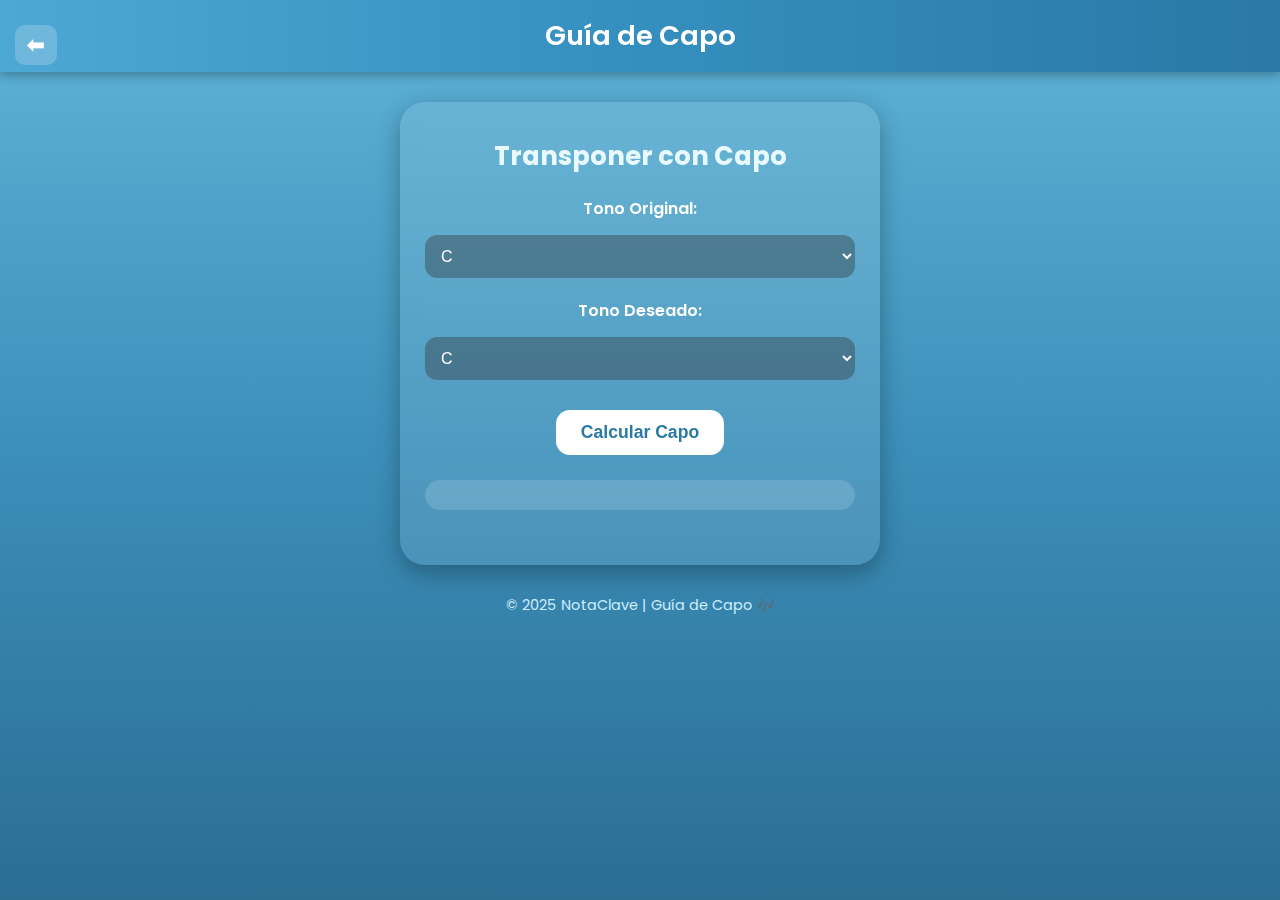
<file: capo.html>
<!DOCTYPE html>
<html lang="es">
<head>
<meta charset="UTF-8" />
<meta name="viewport" content="width=device-width, initial-scale=1.0" />
<title>Guía de Capo | NotaClave</title>
<link href="https://fonts.googleapis.com/css2?family=Poppins:wght@400;600&display=swap" rel="stylesheet">
<style>
* { box-sizing: border-box; margin: 0; padding: 0; }

body {
  font-family: 'Poppins', sans-serif;
  background: linear-gradient(180deg, #5fb4d7, #3c8fba, #2b6d93);
  color: #fff;
  min-height: 100vh;
  display: flex;
  flex-direction: column;
  align-items: center;
  padding-bottom: 50px;
}

header {
  width: 100%;
  text-align: center;
  padding: 15px 0;
  background: linear-gradient(90deg, #4da8d5, #358fbe, #2a78a6);
  box-shadow: 0 3px 10px rgba(0,0,0,0.3);
  font-size: 1.7rem;
  font-weight: 600;
  position: sticky;
  top: 0;
  z-index: 50;
}

.back-btn {
  position: fixed;
  top: 15px;
  left: 15px;
  background: rgba(255,255,255,0.2);
  border: none;
  color: #fff;
  font-size: 1.3rem;
  padding: 8px 12px;
  border-radius: 10px;
  cursor: pointer;
  transition: 0.3s;
  z-index: 100;
}
.back-btn:hover {
  background: rgba(255,255,255,0.3);
  transform: scale(1.05);
}

.container {
  background: rgba(255,255,255,0.1);
  border-radius: 25px;
  padding: 35px 25px;
  width: 95%;
  max-width: 480px;
  backdrop-filter: blur(10px);
  box-shadow: 0 8px 25px rgba(0,0,0,0.3);
  margin-top: 30px;
  text-align: center;
}

h2 {
  margin-bottom: 20px;
  font-size: 1.6rem;
  color: #e8faff;
}

.select-group {
  display: flex;
  flex-direction: column;
  gap: 10px;
  margin-bottom: 20px;
}

label {
  font-weight: 600;
  margin-bottom: 4px;
}

select {
  background: rgba(0, 0, 0, 0.3); /* fondo oscuro semitransparente */
  color: #fff;                    /* texto blanco */
  border: none;
  padding: 12px;
  border-radius: 12px;
  font-size: 1rem;
  backdrop-filter: blur(5px);
  cursor: pointer;
  transition: 0.3s;
}
select:hover { 
  background: rgba(0, 0, 0, 0.5); /* más visible al pasar el mouse */
}

button {
  background: #fff;
  color: #2a78a6;
  border: none;
  border-radius: 14px;
  font-weight: 600;
  font-size: 1.1rem;
  padding: 12px 25px;
  cursor: pointer;
  transition: 0.3s;
  margin-top: 10px;
}
button:hover { background: #dff6ff; transform: scale(1.05); }

#resultado {
  margin-top: 25px;
  background: rgba(255,255,255,0.15);
  padding: 15px;
  border-radius: 15px;
  color: #fff;
  font-weight: 600;
  font-size: 1.1rem;
}

table {
  margin: 20px auto 0 auto;
  border-collapse: collapse;
  width: 100%;
  max-width: 440px;
  border-radius: 12px;
  overflow: hidden;
}

td, th {
  border: 1px solid rgba(255,255,255,0.3);
  padding: 10px;
  text-align: center;
  font-weight: 500;
  transition: 0.2s;
}
th {
  background: rgba(0,245,212,0.3);
  font-weight: 600;
}

td:hover {
  background: rgba(255,255,255,0.1);
}

footer {
  margin-top: 30px;
  text-align: center;
  font-size: 0.9rem;
  color: #cceeff;
}

@media (max-width: 480px) {
  .container { padding: 25px 15px; }
  h2 { font-size: 1.4rem; }
  select { font-size: 0.95rem; }
  button { font-size: 1rem; padding: 10px 18px; }
  td, th { padding: 8px; font-size: 0.9rem; }
}


</style>
</head>
<body>

<button class="back-btn" onclick="window.location.href='herramientas.html'">⬅</button>
<header>Guía de Capo</header>

<div class="container">
  <h2>Transponer con Capo</h2>
  <div class="select-group">
    <label for="originalTone">Tono Original:</label>
    <select id="originalTone"></select>
  </div>
  <div class="select-group">
    <label for="targetTone">Tono Deseado:</label>
    <select id="targetTone"></select>
  </div>
  <button id="calcBtn">Calcular Capo</button>

  <div id="resultado"></div>
  <table id="tablaNotas"></table>
</div>

<footer>© 2025 NotaClave | Guía de Capo 🎶</footer>

<script>
const tones = ['C','C#','D','D#','E','F','F#','G','G#','A','A#','B'];
const originalTone = document.getElementById('originalTone');
const targetTone = document.getElementById('targetTone');

tones.forEach(t => {
  const o = document.createElement('option'); o.value=t; o.textContent=t; originalTone.appendChild(o);
  const tOpt = document.createElement('option'); tOpt.value=t; tOpt.textContent=t; targetTone.appendChild(tOpt);
});
originalTone.value = 'C';
targetTone.value = 'C';

document.getElementById('calcBtn').addEventListener('click',()=>{
  const original = originalTone.value;
  const target = targetTone.value;
  const originalIndex = tones.indexOf(original);
  const targetIndex = tones.indexOf(target);
  let capoTraste = targetIndex - originalIndex;
  if(capoTraste < 0) capoTraste += 12;
  document.getElementById('resultado').innerHTML = `Coloca el capo en el traste: <strong>${capoTraste}</strong>`;

  // Tabla de notas transpuestas
  const tabla = document.getElementById('tablaNotas');
  tabla.innerHTML = "<tr><th>Original</th><th>Transpuesta</th></tr>";
  tones.forEach((note,i)=>{
    let newIndex = (i + capoTraste) % 12;
    tabla.innerHTML += `<tr><td>${note}</td><td>${tones[newIndex]}</td></tr>`;
  });
});
</script>

</body>
</html>
</file>
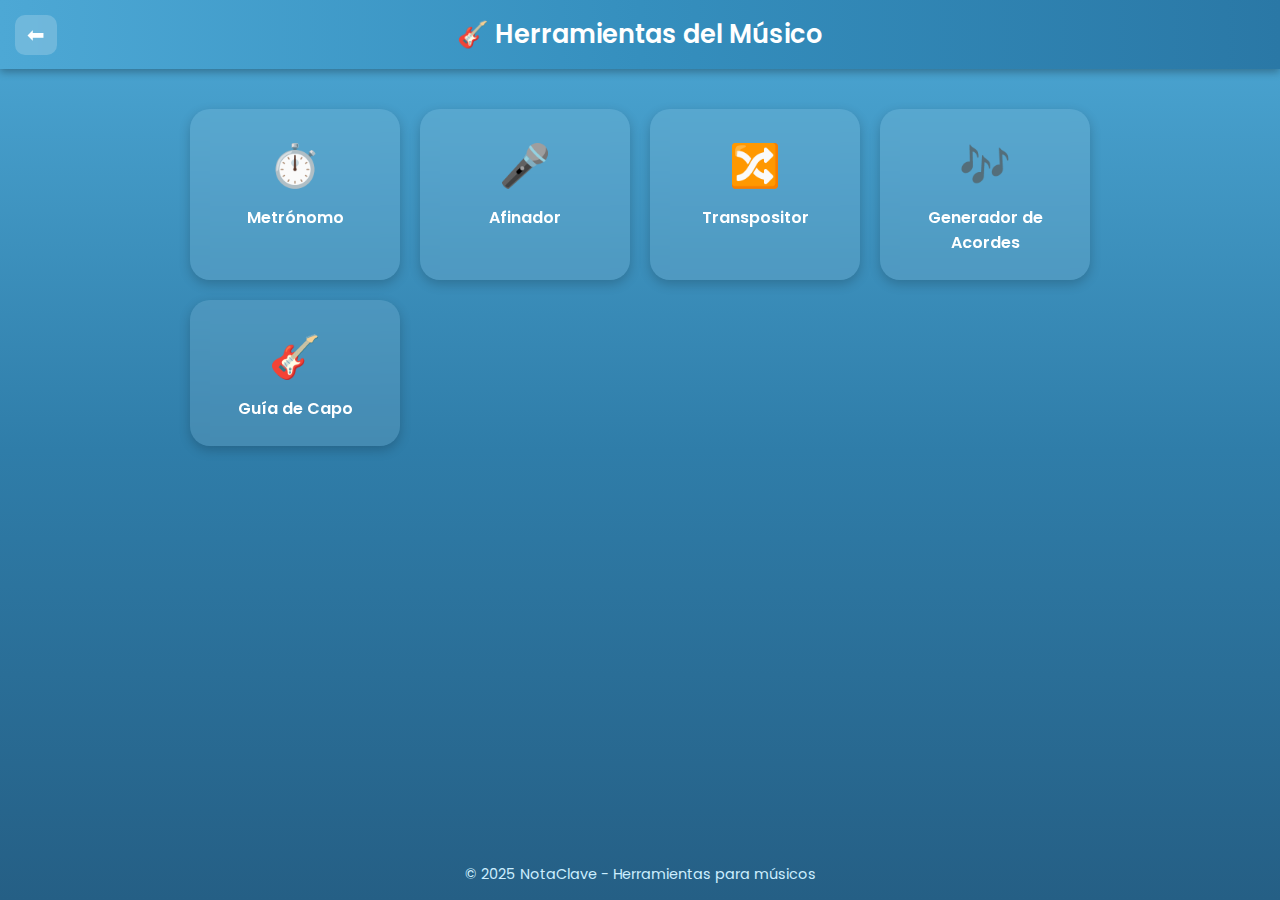
<file: herramientas.html>
<!DOCTYPE html>
<html lang="es">
<head>
  <meta charset="UTF-8" />
  <meta name="viewport" content="width=device-width, initial-scale=1.0" />
  <title>Herramientas del Músico | NotaClave</title>
  <link href="https://fonts.googleapis.com/css2?family=Poppins:wght@400;600&display=swap" rel="stylesheet">

  <style>
    * { box-sizing: border-box; }

    body {
      font-family: 'Poppins', sans-serif;
      margin: 0;
      background: linear-gradient(180deg, #4da8d5, #2f7da9, #255f85);
      color: #fff;
      display: flex;
      flex-direction: column;
      align-items: center;
      min-height: 100vh;
    }

    header {
      width: 100%;
      background: linear-gradient(90deg, #4da8d5, #358fbe, #2a78a6);
      padding: 15px;
      text-align: center;
      font-size: 1.6rem;
      font-weight: 600;
      box-shadow: 0 3px 8px rgba(0,0,0,0.3);
      position: sticky;
      top: 0;
      z-index: 10;
    }

    .tools {
      display: grid;
      grid-template-columns: repeat(auto-fit, minmax(150px, 1fr));
      gap: 20px;
      width: 90%;
      max-width: 900px;
      margin-top: 40px;
    }

    .card {
      background: rgba(255,255,255,0.1);
      border-radius: 20px;
      padding: 25px 15px;
      text-align: center;
      transition: 0.3s;
      backdrop-filter: blur(8px);
      cursor: pointer;
      box-shadow: 0 4px 12px rgba(0,0,0,0.2);
    }

    .card:hover {
      transform: translateY(-5px);
      background: rgba(255,255,255,0.18);
    }

    .icon {
      font-size: 2.6rem;
      margin-bottom: 8px;
    }

    .card a {
      text-decoration: none;
      color: #fff;
      display: block;
      font-weight: 600;
      font-size: 1rem;
    }

    footer {
      margin-top: auto;
      padding: 15px;
      font-size: 0.9rem;
      color: #cceeff;
      text-align: center;
    }

    /* Diseño responsive */
    @media (max-width: 768px) {
      .tools {
        grid-template-columns: repeat(2, 1fr);
      }
    }

    @media (min-width: 769px) and (max-width: 1024px) {
      .tools {
        grid-template-columns: repeat(3, 1fr);
      }
    }

    @media (min-width: 1025px) {
      .tools {
        grid-template-columns: repeat(4, 1fr);
      }
    }

    /* Botón de retroceso */
    .back-btn {
      position: fixed;
      top: 15px;
      left: 15px;
      background: rgba(255,255,255,0.2);
      border: none;
      color: #fff;
      font-size: 1.3rem;
      padding: 8px 12px;
      border-radius: 10px;
      cursor: pointer;
      transition: 0.3s;
      z-index: 100;
      backdrop-filter: blur(5px);
    }

    .back-btn:hover {
      background: rgba(255,255,255,0.3);
      transform: scale(1.05);
    }
  </style>
</head>
<body>
  <button class="back-btn" onclick="window.location.href='index.html'">⬅</button>
  <header>🎸 Herramientas del Músico</header>

  <div class="tools">
    <div class="card"><a href="metronomo.html"><div class="icon">⏱️</div>Metrónomo</a></div>
    <div class="card"><a href="afinador.html"><div class="icon">🎤</div>Afinador</a></div>
    <div class="card"><a href="transpositor.html"><div class="icon">🔀</div>Transpositor</a></div>
    <div class="card"><a href="acordes.html"><div class="icon">🎶</div>Generador de Acordes</a></div>
    <div class="card"><a href="capo.html"><div class="icon">🎸</div>Guía de Capo</a></div>
  </div>

  <footer>© 2025 NotaClave - Herramientas para músicos </footer>
</body>
</html>
</file>
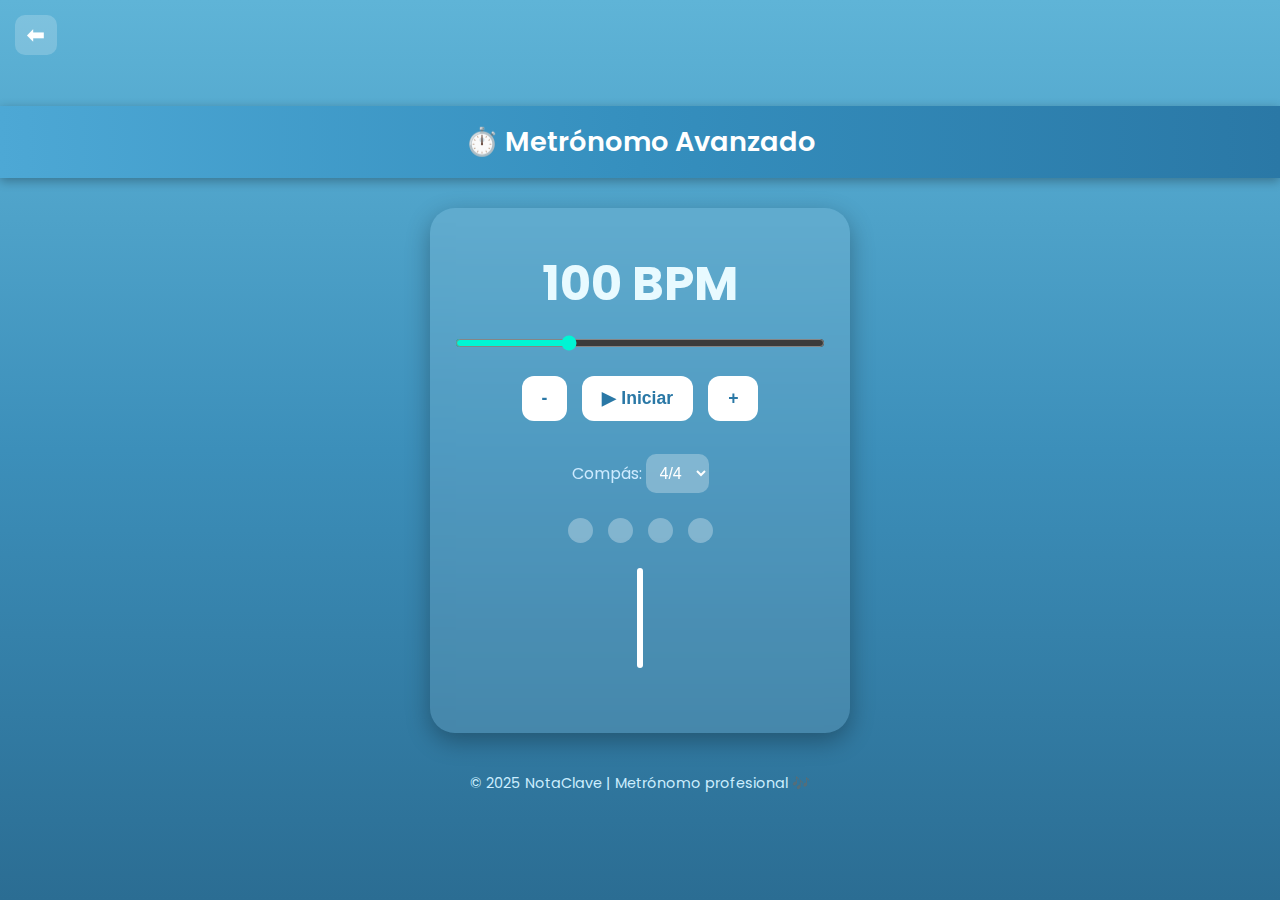
<file: metronomo.html>
<!DOCTYPE html>
<html lang="es">
<head>
  <meta charset="UTF-8" />
  <meta name="viewport" content="width=device-width, initial-scale=1.0" />
  <title>Metrónomo | NotaClave</title>
  <link href="https://fonts.googleapis.com/css2?family=Poppins:wght@400;600&display=swap" rel="stylesheet">
  <style>
    * { box-sizing: border-box; }

    body {
      font-family: 'Poppins', sans-serif;
      margin: 0;
      background: linear-gradient(180deg, #5fb4d7, #3c8fba, #2b6d93);
      color: #fff;
      display: flex;
      flex-direction: column;
      align-items: center;
      justify-content: center;
      min-height: 100vh;
      overflow-x: hidden;
    }

    header {
      width: 100%;
      text-align: center;
      padding: 15px 0;
      background: linear-gradient(90deg, #4da8d5, #358fbe, #2a78a6);
      box-shadow: 0 3px 10px rgba(0,0,0,0.3);
      font-size: 1.7rem;
      font-weight: 600;
      position: sticky;
      top: 0;
    }

    .container {
      background: rgba(255,255,255,0.1);
      border-radius: 25px;
      padding: 40px 25px;
      width: 90%;
      max-width: 420px;
      backdrop-filter: blur(10px);
      box-shadow: 0 8px 25px rgba(0,0,0,0.3);
      margin-top: 30px;
      text-align: center;
    }

    .tempo {
      font-size: 3rem;
      font-weight: 700;
      color: #e8faff;
    }

    .slider {
      width: 100%;
      margin: 15px 0 25px 0;
      accent-color: #00f5d4;
    }

    .buttons {
      display: flex;
      justify-content: center;
      gap: 15px;
      margin-bottom: 25px;
    }

    button {
      background: #fff;
      color: #2a78a6;
      border: none;
      border-radius: 12px;
      font-weight: 600;
      font-size: 1.1rem;
      padding: 12px 20px;
      cursor: pointer;
      transition: 0.3s;
    }

    button:hover {
      background: #dff6ff;
      transform: scale(1.05);
    }

    .beats {
      display: flex;
      justify-content: center;
      gap: 15px;
      margin-top: 25px;
    }

    .beat {
      width: 25px;
      height: 25px;
      border-radius: 50%;
      background: rgba(255,255,255,0.3);
      transition: 0.15s;
    }

    .beat.active {
      background: #00f5d4;
      box-shadow: 0 0 12px #00f5d4;
      transform: scale(1.2);
    }

    .pendulo {
      width: 6px;
      height: 100px;
      background: #fff;
      border-radius: 4px;
      margin: 25px auto;
      transform-origin: top center;
      animation: none;
    }

    @keyframes balanceo {
      0% { transform: rotate(-25deg); }
      50% { transform: rotate(25deg); }
      100% { transform: rotate(-25deg); }
    }

    .compas {
      margin-top: 15px;
      font-size: 1rem;
      color: #cdeaff;
    }

    select {
      background: rgba(255,255,255,0.2);
      color: #fff;
      border: none;
      padding: 10px;
      border-radius: 10px;
      font-size: 1rem;
      margin-top: 8px;
      backdrop-filter: blur(5px);
    }

    .back-btn {
      position: fixed;
      top: 15px;
      left: 15px;
      background: rgba(255,255,255,0.2);
      border: none;
      color: #fff;
      font-size: 1.3rem;
      padding: 8px 12px;
      border-radius: 10px;
      cursor: pointer;
      transition: 0.3s;
      z-index: 100;
    }

    .back-btn:hover {
      background: rgba(255,255,255,0.3);
      transform: scale(1.05);
    }

    footer {
      margin-top: 40px;
      text-align: center;
      font-size: 0.9rem;
      color: #cceeff;
    }

    @media (max-width: 480px) {
      .container { padding: 30px 20px; }
      .tempo { font-size: 2.5rem; }
      button { padding: 10px 15px; }
    }
  </style>
</head>
<body>

  <button class="back-btn" onclick="window.location.href='herramientas.html'">⬅</button>
  <header>⏱️ Metrónomo Avanzado</header>

  <div class="container">
    <div class="tempo" id="tempoValue">100 BPM</div>
    <input type="range" min="40" max="240" value="100" id="tempoSlider" class="slider">

    <div class="buttons">
      <button id="decreaseBtn">-</button>
      <button id="startBtn">▶ Iniciar</button>
      <button id="increaseBtn">+</button>
    </div>

    <div class="compas">
      Compás:
      <select id="compasSelect">
        <option value="2">2/4</option>
        <option value="3">3/4</option>
        <option value="4" selected>4/4</option>
        <option value="6">6/8</option>
      </select>
    </div>

    <div class="beats" id="beatsContainer"></div>

    <div class="pendulo" id="pendulo"></div>
  </div>

  <footer>© 2025 NotaClave | Metrónomo profesional 🎶</footer>

  <script>
    const tempoSlider = document.getElementById("tempoSlider");
    const tempoValue = document.getElementById("tempoValue");
    const startBtn = document.getElementById("startBtn");
    const pendulo = document.getElementById("pendulo");
    const increaseBtn = document.getElementById("increaseBtn");
    const decreaseBtn = document.getElementById("decreaseBtn");
    const beatsContainer = document.getElementById("beatsContainer");
    const compasSelect = document.getElementById("compasSelect");

    let bpm = 100;
    let isPlaying = false;
    let interval = null;
    let currentBeat = 0;
    let beatsPerMeasure = 4;
    let audioCtx;

    function crearBeats() {
      beatsContainer.innerHTML = "";
      for (let i = 0; i < beatsPerMeasure; i++) {
        const div = document.createElement("div");
        div.classList.add("beat");
        beatsContainer.appendChild(div);
      }
    }

    function actualizarBeats() {
      document.querySelectorAll(".beat").forEach((b, i) => {
        b.classList.toggle("active", i === currentBeat);
      });
    }

    function actualizarTempo(nuevoTempo) {
      bpm = nuevoTempo;
      tempoValue.textContent = `${bpm} BPM`;
      tempoSlider.value = bpm;
      if (isPlaying) {
        clearInterval(interval);
        iniciarMetronomo();
      }
    }

    tempoSlider.addEventListener("input", e => {
      actualizarTempo(e.target.value);
    });

    increaseBtn.addEventListener("click", () => {
      if (bpm < 240) actualizarTempo(bpm + 1);
    });

    decreaseBtn.addEventListener("click", () => {
      if (bpm > 40) actualizarTempo(bpm - 1);
    });

    compasSelect.addEventListener("change", e => {
      beatsPerMeasure = parseInt(e.target.value);
      crearBeats();
    });

    function reproducirClick(isFirst) {
      if (!audioCtx) audioCtx = new (window.AudioContext || window.webkitAudioContext)();
      const osc = audioCtx.createOscillator();
      const gainNode = audioCtx.createGain();
      osc.connect(gainNode);
      gainNode.connect(audioCtx.destination);
      osc.frequency.value = isFirst ? 1500 : 1000;
      gainNode.gain.setValueAtTime(0.2, audioCtx.currentTime);
      osc.start();
      osc.stop(audioCtx.currentTime + 0.05);
    }

    function iniciarMetronomo() {
      const intervaloMs = 60000 / bpm;
      pendulo.style.animation = `balanceo ${intervaloMs / 500}s infinite ease-in-out`;
      interval = setInterval(() => {
        reproducirClick(currentBeat === 0);
        actualizarBeats();
        currentBeat = (currentBeat + 1) % beatsPerMeasure;
      }, intervaloMs);
    }

    function detenerMetronomo() {
      clearInterval(interval);
      pendulo.style.animation = "none";
      document.querySelectorAll(".beat").forEach(b => b.classList.remove("active"));
      currentBeat = 0;
    }

    startBtn.addEventListener("click", () => {
      if (!isPlaying) {
        iniciarMetronomo();
        startBtn.textContent = "⏸️ Pausar";
      } else {
        detenerMetronomo();
        startBtn.textContent = "▶ Iniciar";
      }
      isPlaying = !isPlaying;
    });

    crearBeats();
  </script>

</body>
</html>
</file>
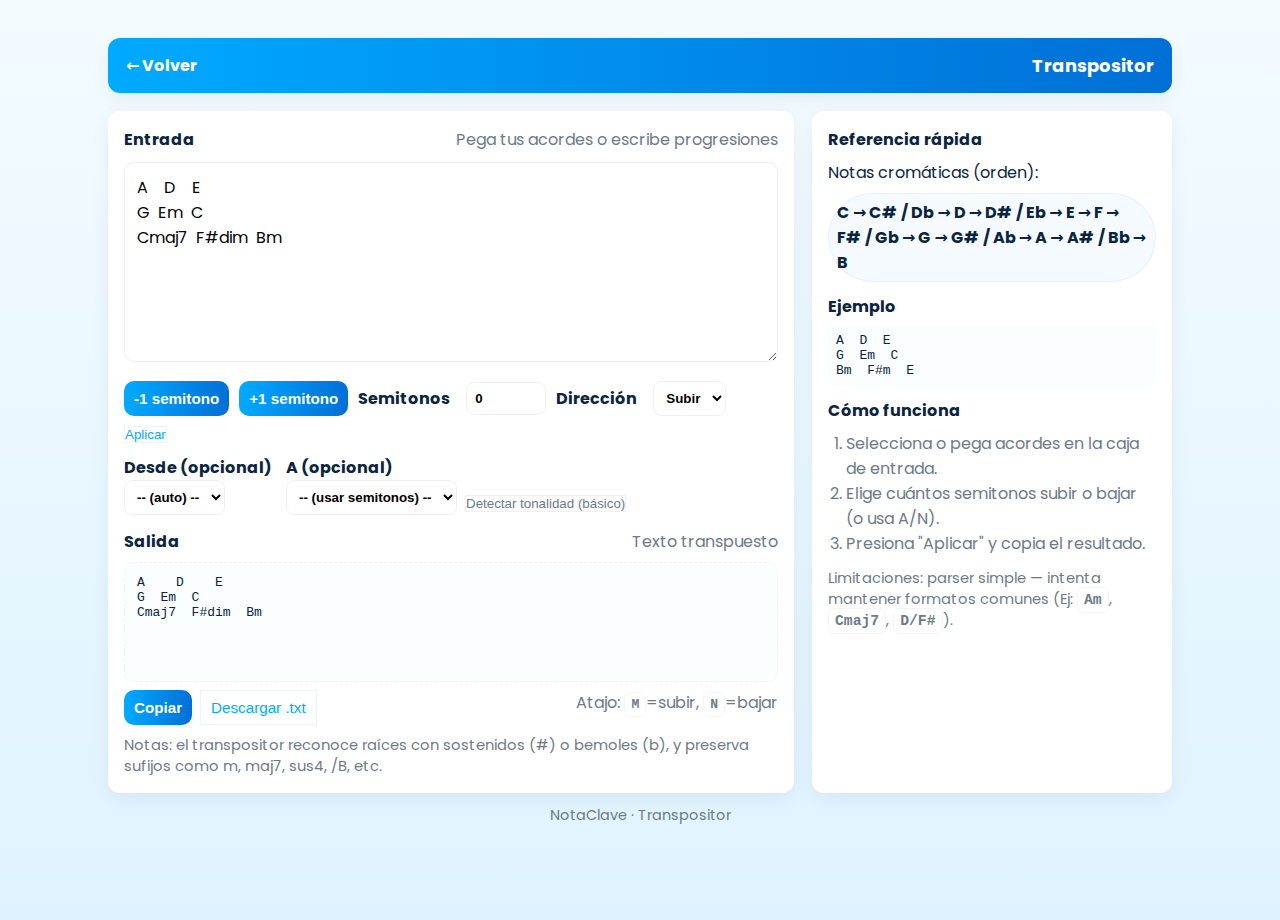
<file: transpositor.html>
<!DOCTYPE html>
<html lang="es">
<head>
  <meta charset="utf-8" />
  <meta name="viewport" content="width=device-width,initial-scale=1" />
  <title>Transpositor — NotaClave</title>
  <link href="https://fonts.googleapis.com/css2?family=Poppins:wght@400;600;700&display=swap" rel="stylesheet">
  <style>
    :root{
      --fondo1:#f3fbff; --fondo2:#dff3ff;
      --acento:#00aaff; --acento2:#006fd6;
      --blanco:rgba(255,255,255,0.98);
      --muted:#6c7b87;
      --ok:#00c776; --bad:#ff6868;
      --radio:12px; --sombra: 0 6px 20px rgba(16,24,40,0.06);
    }
    *{box-sizing:border-box;margin:0;padding:0}
    html,body{height:100%;font-family:'Poppins',system-ui,-apple-system,Segoe UI,Roboto,"Helvetica Neue",Arial;background:linear-gradient(180deg,var(--fondo1),var(--fondo2));color:#0b2540}
    .wrap{max-width:1100px;margin:20px auto;padding:18px}

    header{
      background:linear-gradient(90deg,var(--acento),var(--acento2));
      color:#fff;padding:14px 18px;border-radius:var(--radio);box-shadow:var(--sombra);
      display:flex;align-items:center;justify-content:space-between;gap:12px;
    }
    header a.back{color:#fff;text-decoration:none;font-weight:700}
    header h1{font-size:1.12rem;margin:0;font-weight:700}

    .grid{display:grid;grid-template-columns:1fr 360px;gap:18px;margin-top:18px}
    @media(max-width:920px){.grid{grid-template-columns:1fr}}

    .panel{background:var(--blanco);border-radius:var(--radio);padding:16px;box-shadow:var(--sombra)}
    .muted{color:var(--muted)}
    .row{display:flex;gap:10px;align-items:center}
    .controls{display:flex;gap:10px;flex-wrap:wrap;margin-bottom:12px}

    button.btn{
      background:linear-gradient(90deg,var(--acento),var(--acento2));
      color:#fff;border:0;padding:10px 12px;border-radius:10px;font-weight:700;cursor:pointer;
    }
    button.ghost{background:transparent;color:var(--muted);border:1px solid rgba(0,0,0,0.06)}
    button.secondary{background:#fff;color:var(--acento);border:1px solid rgba(0,120,200,0.08)}
    button.small{padding:8px 10px;font-size:0.95rem}

    textarea{width:100%;min-height:200px;padding:12px;border-radius:10px;border:1px solid rgba(0,0,0,0.06);font-family:inherit;font-size:1rem;resize:vertical}
    pre.output{white-space:pre-wrap;background:#fbfeff;padding:12px;border-radius:10px;border:1px dashed rgba(0,0,0,0.04);min-height:120px}

    label{font-weight:700;margin-right:6px}
    select,input[type="number"]{padding:8px;border-radius:8px;border:1px solid rgba(0,0,0,0.06);background:transparent;font-weight:700}

    .kbd{font-family:monospace;background:#fff;border:1px solid rgba(0,0,0,0.04);padding:4px 6px;border-radius:6px;font-weight:700}

    .help{font-size:0.92rem;color:var(--muted);margin-top:10px}

    .center{display:flex;align-items:center;justify-content:center;gap:8px}

    footer{margin-top:12px;text-align:center;color:var(--muted);font-size:0.9rem}

    .note-pill{display:inline-block;padding:6px 8px;border-radius:999px;background:#f5faff;border:1px solid rgba(0,110,200,0.06);font-weight:700}
  </style>
</head>
<body>
  <div class="wrap">
    <header>
      <a href="herramientas.html" class="back">← Volver</a>
      <h1>Transpositor</h1>
    </header>

    <div class="grid">
      <!-- LEFT: main tools -->
      <main class="panel" aria-label="Transpositor principal">
        <div style="display:flex;justify-content:space-between;align-items:center">
          <div style="font-weight:700">Entrada</div>
          <div class="muted">Pega tus acordes o escribe progresiones</div>
        </div>

        <div style="margin-top:10px">
          <textarea id="inputText" placeholder="Ejemplo:
A    D    E
G  Em  C
Cmaj7  F#dim  Bm"></textarea>
        </div>

        <div class="controls" style="margin-top:12px">
          <button id="downBtn" class="btn small">-1 semitono</button>
          <button id="upBtn" class="btn small">+1 semitono</button>

          <div class="row" style="align-items:center">
            <label for="steps">Semitonos</label>
            <input id="steps" type="number" value="0" min="-24" max="24" style="width:80px">
          </div>

          <div class="row" style="align-items:center">
            <label for="direction">Dirección</label>
            <select id="direction">
              <option value="up">Subir</option>
              <option value="down">Bajar</option>
            </select>
          </div>

          <button id="applyBtn" class="secondary">Aplicar</button>
        </div>

        <div style="margin-top:8px;display:flex;gap:8px;flex-wrap:wrap">
          <div>
            <label for="fromKey">Desde (opcional)</label><br>
            <select id="fromKey">
              <option value="">-- (auto) --</option>
              <option>A</option><option>A#</option><option>Bb</option><option>B</option><option>C</option><option>C#</option><option>Db</option>
              <option>D</option><option>D#</option><option>Eb</option><option>E</option><option>F</option><option>F#</option><option>Gb</option>
              <option>G</option><option>G#</option><option>Ab</option>
            </select>
          </div>

          <div>
            <label for="toKey">A (opcional)</label><br>
            <select id="toKey">
              <option value="">-- (usar semitonos) --</option>
              <option>A</option><option>A#</option><option>Bb</option><option>B</option><option>C</option><option>C#</option><option>Db</option>
              <option>D</option><option>D#</option><option>Eb</option><option>E</option><option>F</option><option>F#</option><option>Gb</option>
              <option>G</option><option>G#</option><option>Ab</option>
            </select>
          </div>

          <div style="align-self:flex-end">
            <button id="detectBtn" class="ghost">Detectar tonalidad (básico)</button>
          </div>
        </div>

        <div style="margin-top:14px">
          <div style="display:flex;justify-content:space-between;align-items:center">
            <div style="font-weight:700">Salida</div>
            <div class="muted">Texto transpuesto</div>
          </div>

          <div style="margin-top:8px">
            <pre id="output" class="output" aria-live="polite">—</pre>
          </div>

          <div style="display:flex;gap:8px;margin-top:8px">
            <button id="copyBtn" class="btn small">Copiar</button>
            <button id="downloadBtn" class="secondary small">Descargar .txt</button>
            <div style="flex:1"></div>
            <div class="muted">Atajo: <span class="kbd">M</span>=subir, <span class="kbd">N</span>=bajar</div>
          </div>

          <div class="help">Notas: el transpositor reconoce raíces con sostenidos (#) o bemoles (b), y preserva sufijos como m, maj7, sus4, /B, etc.</div>
        </div>
      </main>

      <!-- RIGHT: reference -->
      <aside class="panel" aria-label="Referencia">
        <div style="font-weight:700">Referencia rápida</div>
        <div style="margin-top:8px">
          <div>Notas cromáticas (orden):</div>
          <div style="margin-top:8px" class="note-pill">C → C# / Db → D → D# / Eb → E → F → F# / Gb → G → G# / Ab → A → A# / Bb → B</div>
        </div>

        <div style="margin-top:12px">
          <div style="font-weight:700">Ejemplo</div>
          <pre style="background:#fbfeff;padding:8px;border-radius:8px;margin-top:6px">A  D  E
G  Em  C
Bm  F#m  E</pre>
        </div>

        <div style="margin-top:12px">
          <div style="font-weight:700">Cómo funciona</div>
          <ol style="margin-top:8px;padding-left:18px;color:var(--muted)">
            <li>Selecciona o pega acordes en la caja de entrada.</li>
            <li>Elige cuántos semitonos subir o bajar (o usa A/N).</li>
            <li>Presiona "Aplicar" y copia el resultado.</li>
          </ol>
        </div>

        <div style="margin-top:12px" class="help">Limitaciones: parser simple — intenta mantener formatos comunes (Ej: <span class="kbd">Am</span>, <span class="kbd">Cmaj7</span>, <span class="kbd">D/F#</span>).</div>
      </aside>
    </div>

    <footer>NotaClave · Transpositor</footer>
  </div>

  <script>
    // ---------- UTILIDADES MUSICALES ----------
    const CHROMATIC_SHARP = ['C','C#','D','D#','E','F','F#','G','G#','A','A#','B'];
    const CHROMATIC_FLAT  = ['C','Db','D','Eb','E','F','Gb','G','Ab','A','Bb','B'];
    // map enharmonic: both names map to same index
    const NAME_TO_INDEX = {
      'C':0,'B#':0,
      'C#':1,'Db':1,
      'D':2,
      'D#':3,'Eb':3,
      'E':4,'Fb':4,
      'F':5,'E#':5,
      'F#':6,'Gb':6,
      'G':7,
      'G#':8,'Ab':8,
      'A':9,
      'A#':10,'Bb':10,
      'B':11,'Cb':11
    };

    function normalizeNoteName(name){
      // remove weird whitespace
      return name.trim().replace(/\u2217/g,'*');
    }

    function indexToName(idx, preferSharps=true){
      idx = ((idx % 12) + 12) % 12;
      return preferSharps ? CHROMATIC_SHARP[idx] : CHROMATIC_FLAT[idx];
    }

    function parseChordToken(token){
      // Token examples: "C", "Am", "G7", "D/F#", "Cmaj7", "Bb", "F#sus4"
      // We'll detect root, optional slash-bass, and suffix
      // Regex approach:
      // root note: ^([A-Ga-g])([#b]?)(.*)$  but careful with slash.
      token = token.trim();
      if (!token) return null;
      // split bass if present
      let [main, bass] = token.split('/');
      main = main || '';
      bass = bass ? bass.trim() : null;

      // root letter + accidental (if any)
      const m = main.match(/^([A-Ga-g])([#b]?)(.*)$/);
      if (!m) return {raw: token, isChord:false};

      const root = m[1].toUpperCase() + (m[2] || '');
      const suffix = (m[3] || '').trim(); // e.g. m7, maj7, sus4, add9
      return {
        raw: token,
        isChord: true,
        root,
        suffix,
        bass
      };
    }

    function transposeNoteName(name, semitones, preferSharps=true){
      name = normalizeNoteName(name);
      if (!(name in NAME_TO_INDEX)) return name; // unknown -> return as-is
      const idx = NAME_TO_INDEX[name];
      const newName = indexToName(idx + semitones, preferSharps);
      return newName;
    }

    // transponer un token completo (maneja slash)
    function transposeChordToken(token, semitones, preferSharps=true){
      const parsed = parseChordToken(token);
      if (!parsed || !parsed.isChord){
        return token; // leave as-is
      }
      const newRoot = transposeNoteName(parsed.root, semitones, preferSharps);
      let out = newRoot + (parsed.suffix || '');
      if (parsed.bass){
        // transpose bass
        const newBass = transposeNoteName(parsed.bass, semitones, preferSharps);
        out += '/' + newBass;
      }
      return out;
    }

    function detectPreferSharpsFromText(text){
      // simple heuristic: if text contains '#' more than 'b', prefer sharps
      const sharps = (text.match(/#/g) || []).length;
      const flats = (text.match(/b/g) || []).length;
      return sharps >= flats;
    }

    // ---------- UI & LÓGICA ----------
    const inputText = document.getElementById('inputText');
    const output = document.getElementById('output');
    const upBtn = document.getElementById('upBtn');
    const downBtn = document.getElementById('downBtn');
    const applyBtn = document.getElementById('applyBtn');
    const stepsInput = document.getElementById('steps');
    const copyBtn = document.getElementById('copyBtn');
    const downloadBtn = document.getElementById('downloadBtn');
    const detectBtn = document.getElementById('detectBtn');
    const fromKey = document.getElementById('fromKey');
    const toKey = document.getElementById('toKey');
    const direction = document.getElementById('direction');

    // keyboard shortcuts
    window.addEventListener('keydown', (e)=>{
      if (e.key === 'M' || e.key === 'm'){ // subir un semitono
        e.preventDefault(); adjustSteps(1);
      } else if (e.key === 'N' || e.key === 'n'){ // bajar
        e.preventDefault(); adjustSteps(-1);
      }
    });

    upBtn.addEventListener('click', ()=> adjustSteps(1));
    downBtn.addEventListener('click', ()=> adjustSteps(-1));

    function adjustSteps(delta){
      const current = parseInt(stepsInput.value) || 0;
      stepsInput.value = current + delta;
    }

    applyBtn.addEventListener('click', ()=> {
      applyTranspose();
    });

    copyBtn.addEventListener('click', async () => {
      try {
        await navigator.clipboard.writeText(output.textContent || '');
        copyBtn.textContent = 'Copiado ✓';
        setTimeout(()=>copyBtn.textContent = 'Copiar', 1200);
      } catch (err){
        alert('No se pudo copiar al portapapeles.');
      }
    });

    downloadBtn.addEventListener('click', ()=>{
      const text = output.textContent || '';
      const blob = new Blob([text], {type:'text/plain;charset=utf-8'});
      const url = URL.createObjectURL(blob);
      const a = document.createElement('a');
      a.href = url;
      a.download = 'transposed.txt';
      document.body.appendChild(a);
      a.click();
      a.remove();
      URL.revokeObjectURL(url);
    });

    detectBtn.addEventListener('click', ()=>{
      // Very basic detection: count occurrences of note names and choose the most frequent.
      const txt = inputText.value || '';
      const counts = {};
      const tokens = txt.split(/\s+/);
      tokens.forEach(t=>{
        const p = parseChordToken(t);
        if (p && p.isChord){
          const root = p.root;
          counts[root] = (counts[root]||0) + 1;
        }
      });
      let max = 0, best = null;
      for (const k in counts){
        if (counts[k] > max){ max = counts[k]; best = k; }
      }
      if (best){
        fromKey.value = best;
        alert('Detectada (básico): ' + best + '. Puedes elegir a qué tonalidad trasladar.');
      } else {
        alert('No se pudo detectar una tonalidad desde el texto. Asegúrate de tener acordes en formato estándar.');
      }
    });

    // main transposition function
    function applyTranspose(){
      const text = inputText.value || '';
      if (!text.trim()){
        output.textContent = '—';
        return;
      }
      const preferSharps = detectPreferSharpsFromText(text);
      let semitones = parseInt(stepsInput.value) || 0;
      // If user selected a target key, compute semitones from that (overrides steps)
      if (toKey.value){
        const to = toKey.value;
        // choose a source key: either explicit fromKey or try detect most common root
        let from = fromKey.value || detectKeyFromText(text) || null;
        if (!from) {
          // fallback: do nothing special, just use given semitones
        } else {
          // compute semitone difference
          if (!(from in NAME_TO_INDEX) || !(to in NAME_TO_INDEX)){
            // fallback
          } else {
            semitones = NAME_TO_INDEX[to] - NAME_TO_INDEX[from];
          }
        }
      } else {
        // direction can invert sign if 'down' selected and user used positive number
        if (direction.value === 'down') semitones = -semitones;
      }

      const lines = text.split(/\r?\n/);
      const outLines = lines.map(line=>{
        // split preserving whitespace so alignment remains
        // We'll replace chord-like tokens but leave words/spaces intact
        // Tokenize by spaces but keep multiple spaces:
        const parts = line.split(/(\s+)/); // includes separators
        const outParts = parts.map(part=>{
          // if separator (whitespace) return as-is
          if (/^\s+$/.test(part)) return part;
          // handle punctuation-endings like ',' or '.' -> we want to keep them
          const m = part.match(/^([A-Ga-g][#b]?[^,\s]*)?([,.;:]*)$/);
          if (!m) {
            // try safe transpose token by token-separator on '/'
            return transposeChordToken(part, semitones, preferSharps);
          }
          const core = m[1] || '';
          const punct = m[2] || '';
          if (!core) return part;
          const trans = transposeChordToken(core, semitones, preferSharps);
          return trans + punct;
        });
        return outParts.join('');
      });

      output.textContent = outLines.join('\n');
    }

    function detectKeyFromText(text){
      // Basic heuristic: count roots and return most frequent (same as detectBtn)
      const counts = {};
      const tokens = text.split(/\s+/);
      tokens.forEach(t=>{
        const p = parseChordToken(t);
        if (p && p.isChord){
          const root = p.root;
          counts[root] = (counts[root]||0) + 1;
        }
      });
      let max = 0, best = null;
      for (const k in counts){
        if (counts[k] > max){ max = counts[k]; best = k; }
      }
      return best;
    }

    // Initialize sample output from placeholder
    document.getElementById('inputText').value = `A    D    E
G  Em  C
Cmaj7  F#dim  Bm`;

    applyTranspose(); // show initial transposition (0 semitones)

    // convenience: update output when steps change (live)
    stepsInput.addEventListener('input', ()=> {
      // Do not auto-apply to avoid surprises; but we can show preview by applying:
      applyTranspose();
    });

    // allow quick +/- via small buttons next to steps (done above)
  </script>
</body>
</html>
</file>
